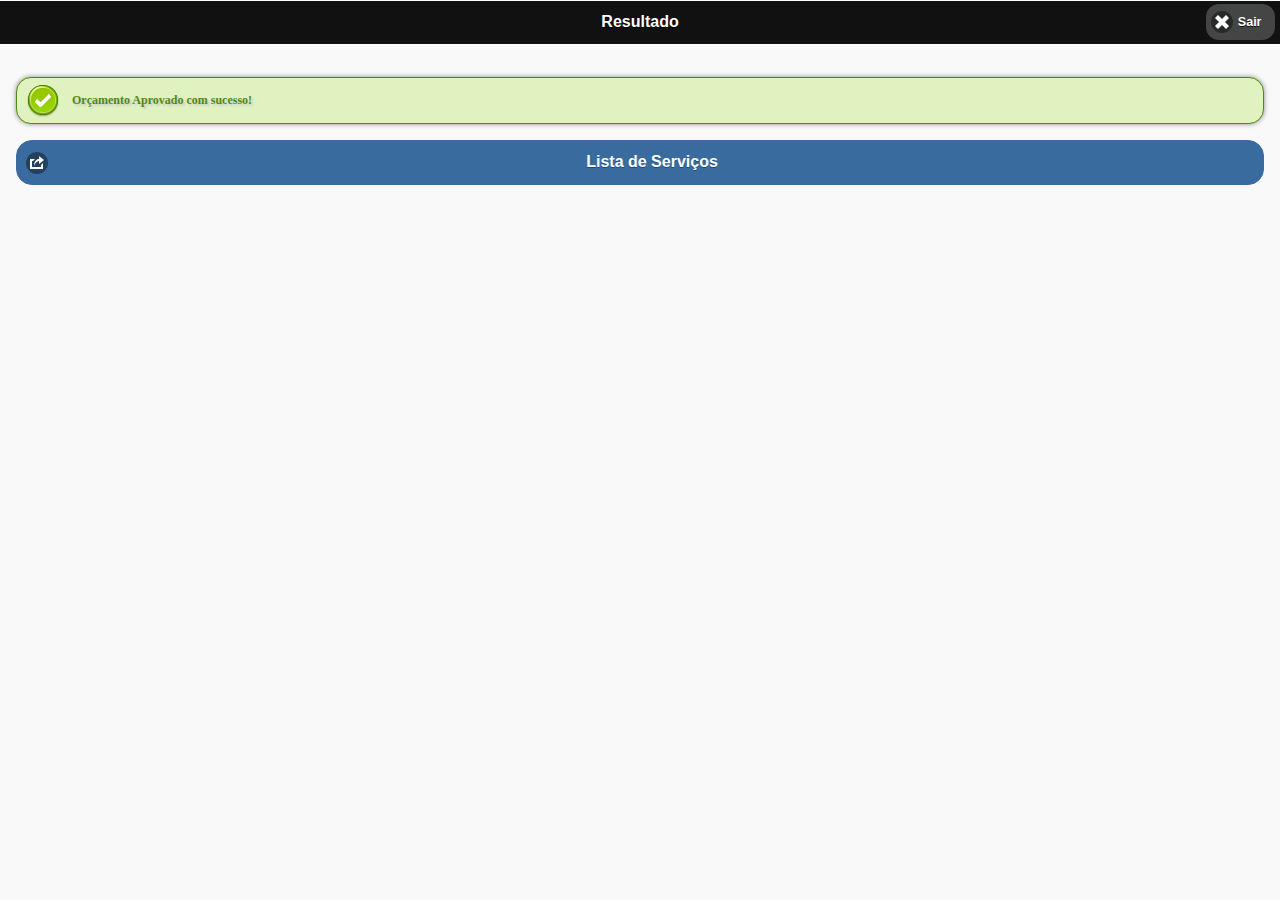
<file: www/AprovarOrcamento.html>
﻿<!DOCTYPE html PUBLIC "-//W3C//DTD XHTML 1.0 Transitional//EN" "http://www.w3.org/TR/xhtml1/DTD/xhtml1-transitional.dtd">
<head>
    <title>Ticket Car Mobile</title>
    <meta charset="UTF-8" />
    <meta name="viewport" content="width=device-width, initial-scale=1" />
    
    <link href="css/jquery.mobile.theme-1.4.0.min.css" rel="stylesheet" type="text/css" />
    <link href="css/jquery.mobile.icons-1.4.0.min.css" rel="stylesheet" type="text/css" />
    <link href="css/jquery.mobile.structure-1.4.0.min.css" rel="stylesheet" type="text/css" />
        
    <link href="css/message.boxes.min.css" rel="stylesheet" type="text/css" />
    <link href="css/mobile.css" rel="stylesheet" type="text/css" />

    <script src="js/jquery-1.10.2.min.js" type="text/javascript"></script>
    <script src="js/jquery.mobile-1.4.0.min.js" type="text/javascript"></script>
    <script src="js/mobile.min.js" type="text/javascript"></script>
</head>
<body>

    <div data-role="page" id="page1" data-dom-cache="false">
        <div data-theme="a" data-role="header">
        	<a data-role="button" href="Index.html" data-icon="delete" data-iconpos="left" class="ui-btn-right">Sair</a>
            <h3>
                Resultado
            </h3>
        </div>
        <div data-role="content">
            <p>
                <div class="success">
                    Orçamento Aprovado com sucesso!
                </div>
            </p>
            <p>
            	<a data-role="button" href="Servicos.html" data-icon="action" data-iconpos="left" data-theme="b">Lista de Servi&ccedil;os</a>
            </p>
        </div>
    </div>


</body>
</file>
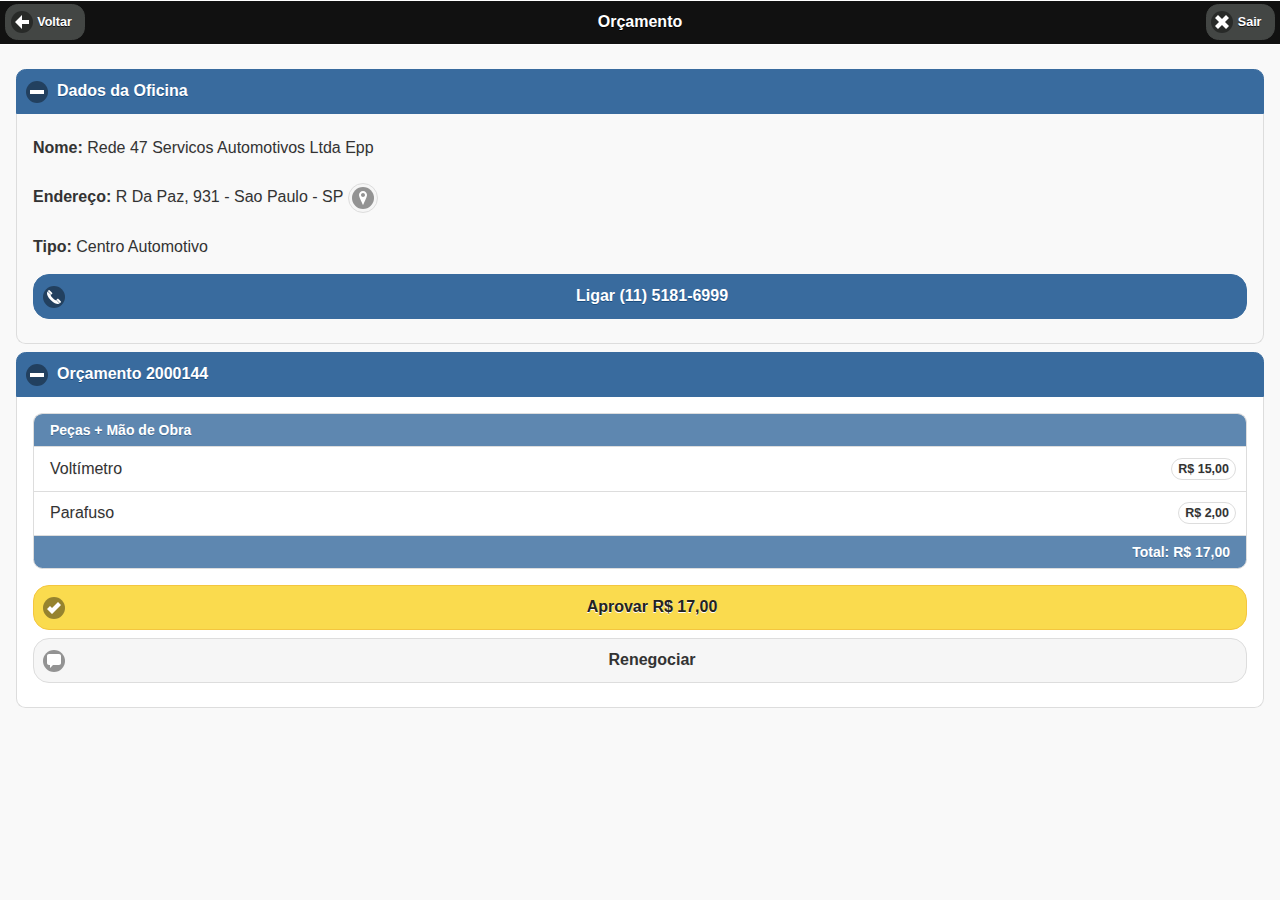
<file: www/Orcamento.html>
﻿<!DOCTYPE html PUBLIC "-//W3C//DTD XHTML 1.0 Transitional//EN" "http://www.w3.org/TR/xhtml1/DTD/xhtml1-transitional.dtd">
<head>
    <title>Ticket Car Mobile</title>
    <meta charset="UTF-8" />
    <meta name="viewport" content="width=device-width, initial-scale=1" />
    
    <link href="css/jquery.mobile.theme-1.4.0.min.css" rel="stylesheet" type="text/css" />
    <link href="css/jquery.mobile.icons-1.4.0.min.css" rel="stylesheet" type="text/css" />
    <link href="css/jquery.mobile.structure-1.4.0.min.css" rel="stylesheet" type="text/css" />
        
    <link href="css/message.boxes.min.css" rel="stylesheet" type="text/css" />
    <link href="css/mobile.css" rel="stylesheet" type="text/css" />

    <script src="js/jquery-1.10.2.min.js" type="text/javascript"></script>
    <script src="js/jquery.mobile-1.4.0.min.js" type="text/javascript"></script>
    <script src="js/mobile.min.js" type="text/javascript"></script>
</head>
<body>

    <div data-role="page" id="page1" data-dom-cache="false">
        <div data-theme="a" data-role="header">
            <a data-role="button" href="Solicitacao.html?Sol=861335" data-direction="reverse" data-transition="slide" data-icon="arrow-l" data-iconpos="left" class="ui-btn-left">Voltar</a>
            <a data-role="button" href="Index.html" data-icon="delete" data-iconpos="left" class="ui-btn-right">Sair</a>
            <h3>Or&ccedil;amento</h3>
        </div>
        <div data-role="content">
            <div data-role="collapsible" data-collapsed="false" data-theme="b" data-content-theme="c">
				<h3>Dados da Oficina</h3>
				<p><label for="Nome" style="display:block"><strong>Nome:</strong> Rede 47 Servicos Automotivos Ltda Epp</label></p>
				<p>
                    <label for="Endere&ccedil;o" style="display:block"><strong>Endere&ccedil;o:</strong> R Da Paz, 931 - Sao Paulo - SP
					    <a target="_blank" href="https://maps.google.com/?output=embed&q=R+Da+Paz,+931+-+Sao+Paulo+-+SP" class="ui-btn ui-shadow ui-corner-all ui-icon-location ui-btn-inline ui-btn-icon-notext">Mapa</a>
                    </label>
			    </p>
				<p><label for="Tipo" style="display:block"><strong>Tipo:</strong> Centro Automotivo</label></p>
				<p><a data-role="button" data-icon="phone" data-theme="b" href="tel:01151816999">Ligar (11) 5181-6999</a></p>
            </div>
            <div data-role="collapsible" data-collapsed="false" data-theme="b" data-content-theme="b">
                <h3>Or&ccedil;amento 2000144</h3>
                <ul data-role="listview" data-inset="true">
                    <li data-role="list-divider">Pe&ccedil;as + M&atilde;o de Obra</li>
                        <li>Voltímetro <span class="ui-li-count">R$ 15,00</span></li>
                        <li>Parafuso <span class="ui-li-count">R$ 2,00</span></li>
					<li data-role="list-divider" style="text-align:right">Total: R$ 17,00</li>
                </ul>

                <p>
                    <!--<a data-role="button" href="Servicos.html" data-direction="reverse" data-transition="slide" data-icon="arrow-l" data-iconpos="left" class="ui-btn-left">Voltar</a>-->
                    <a data-role="button" href="AprovarOrcamento.html?Orc=2000144" data-theme="e" data-icon="check" data-iconpos="left" data-transition="slide">Aprovar R$ 17,00</a>
                    <a data-role="button" href="#ConfirmarRenegociarOrcamento" data-rel="popup" data-theme="c" data-icon="comment" data-iconpos="left">Renegociar</a>
                </p>
            </div>
        </div>
    </div>

                
</body>
</file>
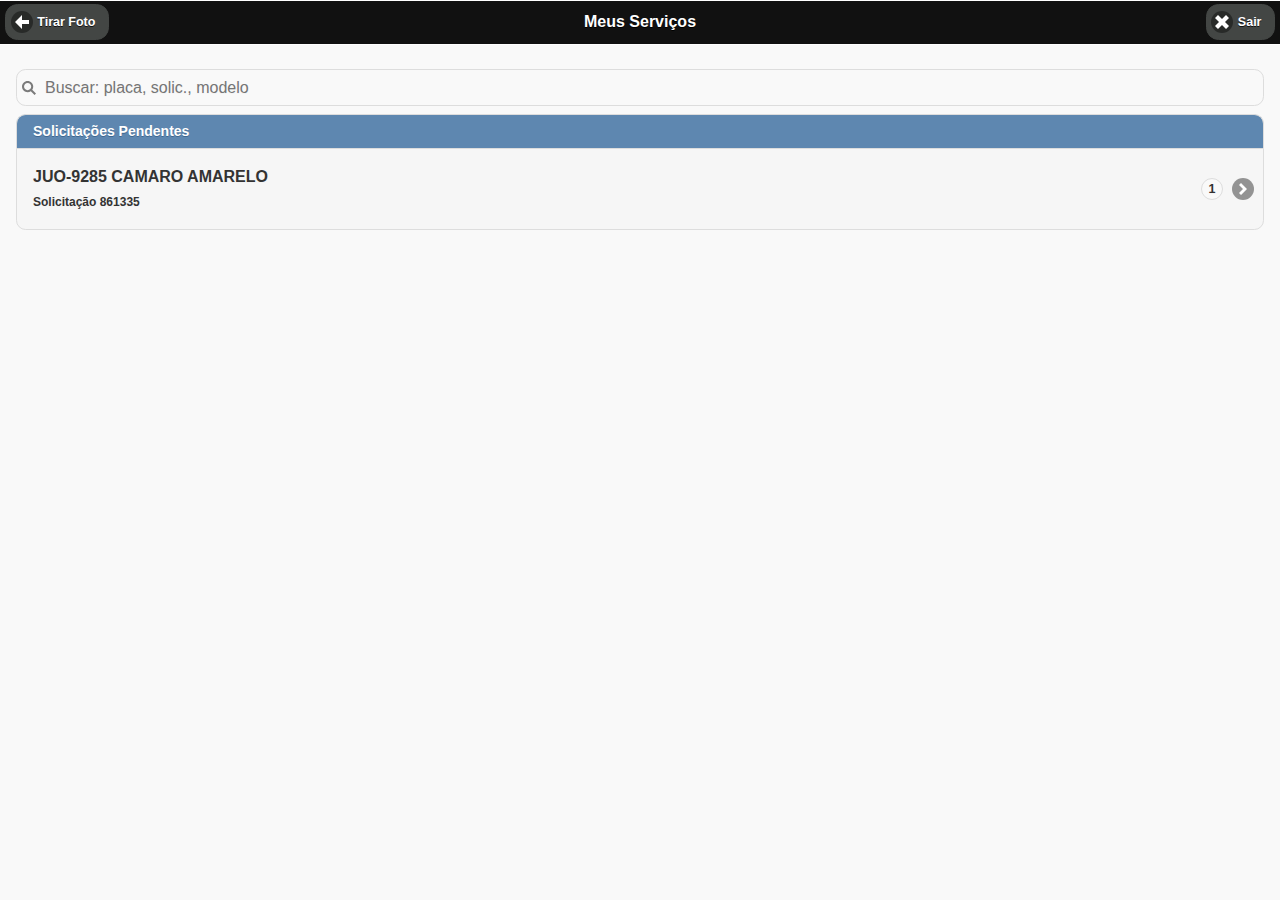
<file: www/Servicos.html>
﻿<!DOCTYPE html PUBLIC "-//W3C//DTD XHTML 1.0 Transitional//EN" "http://www.w3.org/TR/xhtml1/DTD/xhtml1-transitional.dtd">

<head>
    <title>Ticket Car Mobile - Meus Serviços</title>
    <meta charset="UTF-8" />
    <meta name="viewport" content="width=device-width, initial-scale=1" />
    
    <link href="css/jquery.mobile.theme-1.4.0.min.css" rel="stylesheet" type="text/css" />
    <link href="css/jquery.mobile.icons-1.4.0.min.css" rel="stylesheet" type="text/css" />
    <link href="css/jquery.mobile.structure-1.4.0.min.css" rel="stylesheet" type="text/css" />
        
    <link href="css/message.boxes.min.css" rel="stylesheet" type="text/css" />
    <link href="css/mobile.css" rel="stylesheet" type="text/css" />

    <script src="js/jquery-1.10.2.min.js" type="text/javascript"></script>
    <script src="js/jquery.mobile-1.4.0.min.js" type="text/javascript"></script>
    <script src="js/mobile.min.js" type="text/javascript"></script>
</head>
<body>

<div data-role="page" id="page1" data-dom-cache="false" data-theme="c">
    <div data-theme="a" data-role="header">
        <a data-role="button" href="camera.html" data-direction="reverse" data-transition="slide" data-icon="arrow-l" data-iconpos="left" class="ui-btn-left">Tirar Foto</a>
        <a data-role="button" href="index.html" data-icon="delete" data-iconpos="left" class="ui-btn-right">Sair</a>
        <h3>
            Meus Servi&ccedil;os
        </h3>
    </div>
    <div data-role="content">

        <ul data-role="listview" data-filter-placeholder="Buscar: placa, solic., modelo" data-filter="true" data-inset="true">
            <li data-role="list-divider" role="heading" data-theme="b">
                Solicita&ccedil;&otilde;es Pendentes
            </li>          
                    <li>
                        <a data-transition="slide" href="Solicitacao.html?Sol=861335">
                            <h3 style='overflow: hide;'>JUO-9285 CAMARO AMARELO</h3>
                            <span class='ui-li-count'>1</span>
                            <p><strong>Solicita&ccedil;&atilde;o 861335</strong></p>
                        </a>
                    </li>
                    <!--<li>
                        <a data-transition="slide" href="Solicitacao.aspx?Sol=861303">
                            <h3 style='overflow: hide;'>JXR-4806 206</h3>
                            <span class='ui-li-count'>1</span>
                            <p><strong>Solicita&ccedil;&atilde;o 861303</strong></p>
                        </a>
                    </li>-->
          </ul>
            <!--<div class="info">
                Voc&ecirc; n&atilde;o possui or&ccedil;amentos para aprova&ccedil;&atilde;o ou n&atilde;o possui acesso a base contratante de manuten&ccedil;&atilde;o avan&ccedil;ada.
           </div>-->
    </div>
</div>

</body>
</file>
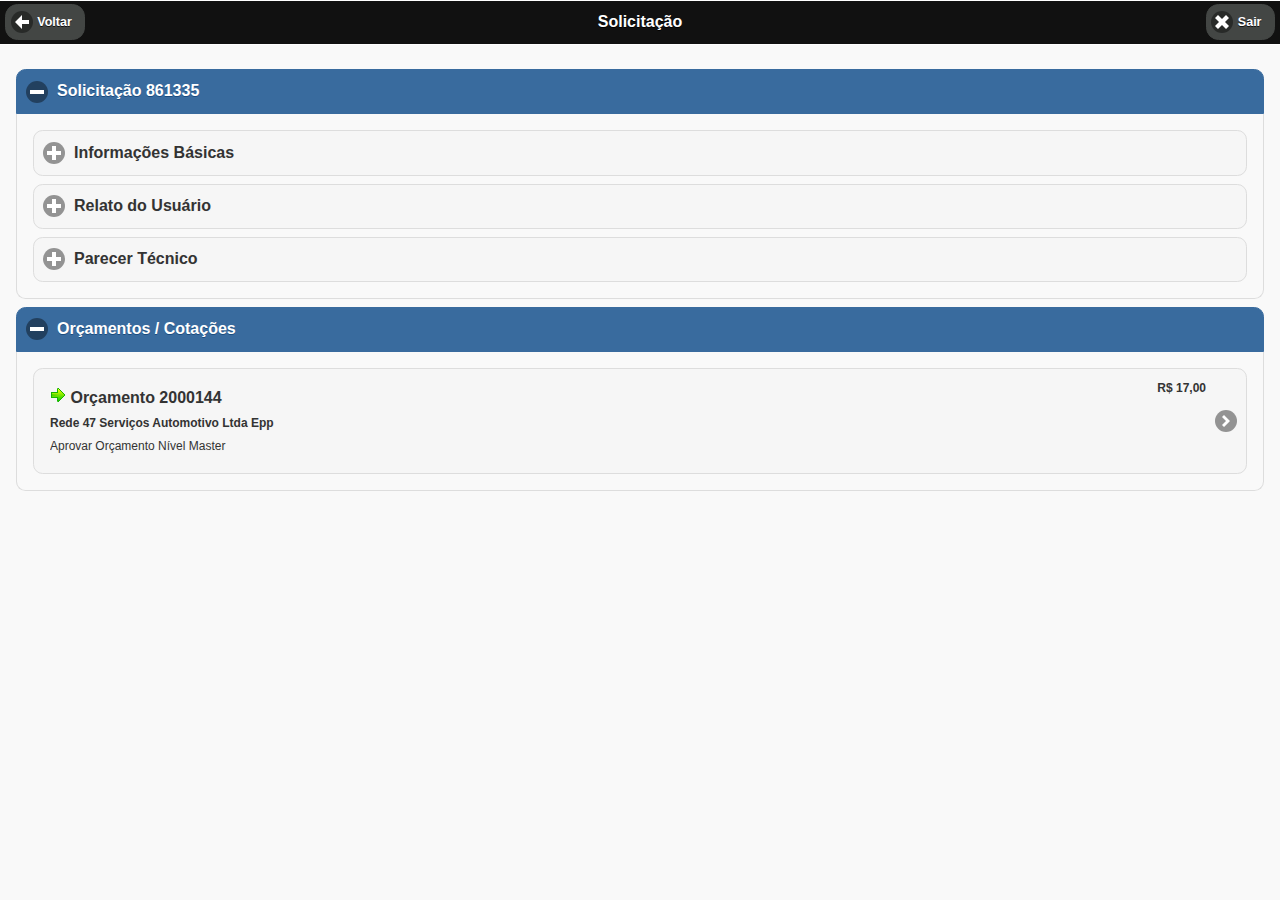
<file: www/Solicitacao.html>
﻿<!DOCTYPE html PUBLIC "-//W3C//DTD XHTML 1.0 Transitional//EN" "http://www.w3.org/TR/xhtml1/DTD/xhtml1-transitional.dtd">
<head>
    <title>Ticket Car Mobile</title>
    <meta charset="UTF-8" />
    <meta name="viewport" content="width=device-width, initial-scale=1" />
    
    <link href="css/jquery.mobile.theme-1.4.0.min.css" rel="stylesheet" type="text/css" />
    <link href="css/jquery.mobile.icons-1.4.0.min.css" rel="stylesheet" type="text/css" />
    <link href="css/jquery.mobile.structure-1.4.0.min.css" rel="stylesheet" type="text/css" />
        
    <link href="css/message.boxes.min.css" rel="stylesheet" type="text/css" />
    <link href="css/mobile.css" rel="stylesheet" type="text/css" />

    <script src="js/jquery-1.10.2.min.js" type="text/javascript"></script>
    <script src="js/jquery.mobile-1.4.0.min.js" type="text/javascript"></script>
    <script src="js/mobile.min.js" type="text/javascript"></script>
</head>
<body>

    <div data-role="page" id="page1" data-dom-cache="false" data-theme="c">
    <div data-theme="a" data-role="header">
        <a data-role="button" href="Servicos.html" data-direction="reverse" data-transition="slide" data-icon="arrow-l" data-iconpos="left" class="ui-btn-left">Voltar</a>
        <a data-role="button" href="Index.html" data-icon="delete" data-iconpos="left" class="ui-btn-right">Sair</a>
        <h3>
            Solicita&ccedil;&atilde;o
        </h3>
    </div>
    <div data-role="content">
        <div data-role="collapsible" data-collapsed="false" data-theme="b" data-content-theme="c">
            <h3>Solicita&ccedil;&atilde;o 861335</h3>
            <div data-role="collapsible" data-theme="c" data-content-theme="c">
                <h3>Informa&ccedil;&otilde;es B&aacute;sicas</h3>
                <p><label for="Modelo" style="display:block"><strong>Modelo:</strong> FIESTA</label></p>
                <p><label for="Placa" style="display:block"><strong>Placa:</strong> JUO-9285</label></p>
                <p><label for="Base" style="display:block"><strong>Base:</strong> Manutencao No</label></p>
                <p><label for="Aberto por" style="display:block"><strong>Aberto por:</strong> Lilian Dos Santos</label></p>
                <p><label for="Data" style="display:block"><strong>Data:</strong> 24/01/2014 09:22</label></p>
            </div>
            <div data-role="collapsible" data-theme="c" data-content-theme="c">
                <h3>Relato do Usu&aacute;rio</h3>
                <p>Problema de Funcionamento do Veiculo</p>
            </div>
            <div data-role="collapsible" data-theme="c" data-content-theme="c">
                <h3>Parecer T&eacute;cnico</h3>
                <p>O veiculo se encontra com defeito</p>
                <p><label for="Oficina" style="display:block"><strong>Oficina:</strong> Rede 47 Alterado</label></p>
                <p><label for="Respons&aacute;vel" style="display:block"><strong>Respons&aacute;vel:</strong> CPL</label></p>
            </div>
         </div>
        <div data-role="collapsible" data-collapsed="false" data-theme="b" data-content-theme="c">
            <h3>Or&ccedil;amentos / Cota&ccedil;&otilde;es</h3>
            <ul data-role="listview" data-inset="true">
                
                    <li data-theme="<%= orcamento.DataTema %>">
                        <a data-transition="slide" href="Orcamento.html?Orc=2000144">
                            <h3 style="overflow: visible;"><img src="img/setaverde.png" /> Orçamento 2000144</h3>
                            <p class="ui-li-desc"><strong>Rede 47 Serviços Automotivo Ltda Epp</strong></p>
                            <p class="ui-li-desc">Aprovar Orçamento Nível Master</p>
                            <p class="ui-li-aside"><strong>R$ 17,00</strong></p>
                        </a>
                    </li>
                
            </ul>
        </div>
    </div>
</div>

</body>
</file>
<file: www/css/mobile.css>
﻿.modalWindow{width:100%;height:100%;position:absolute;z-index:1500;background:white;opacity:0.7;} .ui-loader{z-index:1501;}
</file>
<file: www/css/message.boxes.min.css>
﻿.info,.success,.warning,.error{border:1px solid;margin:15px 0px;padding:15px 20px 15px 55px;width:auto;font:bold 12px verdana;-moz-box-shadow:0 0 5px #888;-webkit-box-shadow:0 0 5px#888;box-shadow:0 0 5px #888;text-shadow:2px 2px 2px #ccc;-webkit-border-radius:15px;-moz-border-radius:15px;border-radius:15px;} .info{color:#00529B;background:#BDE5F8 url('images/icon-info.png') no-repeat 10px center;} .success{color:#4F8A10;background:#DFF2BF url('images/icon-success.png') no-repeat 10px center;} .warning{color:#9F6000;background:#FEEFB3 url('images/icon-warning.png') no-repeat 10px center;} .error{color:#D8000C;background:#FFBABA url('images/icon-error.png') no-repeat 10px center;}
</file>
